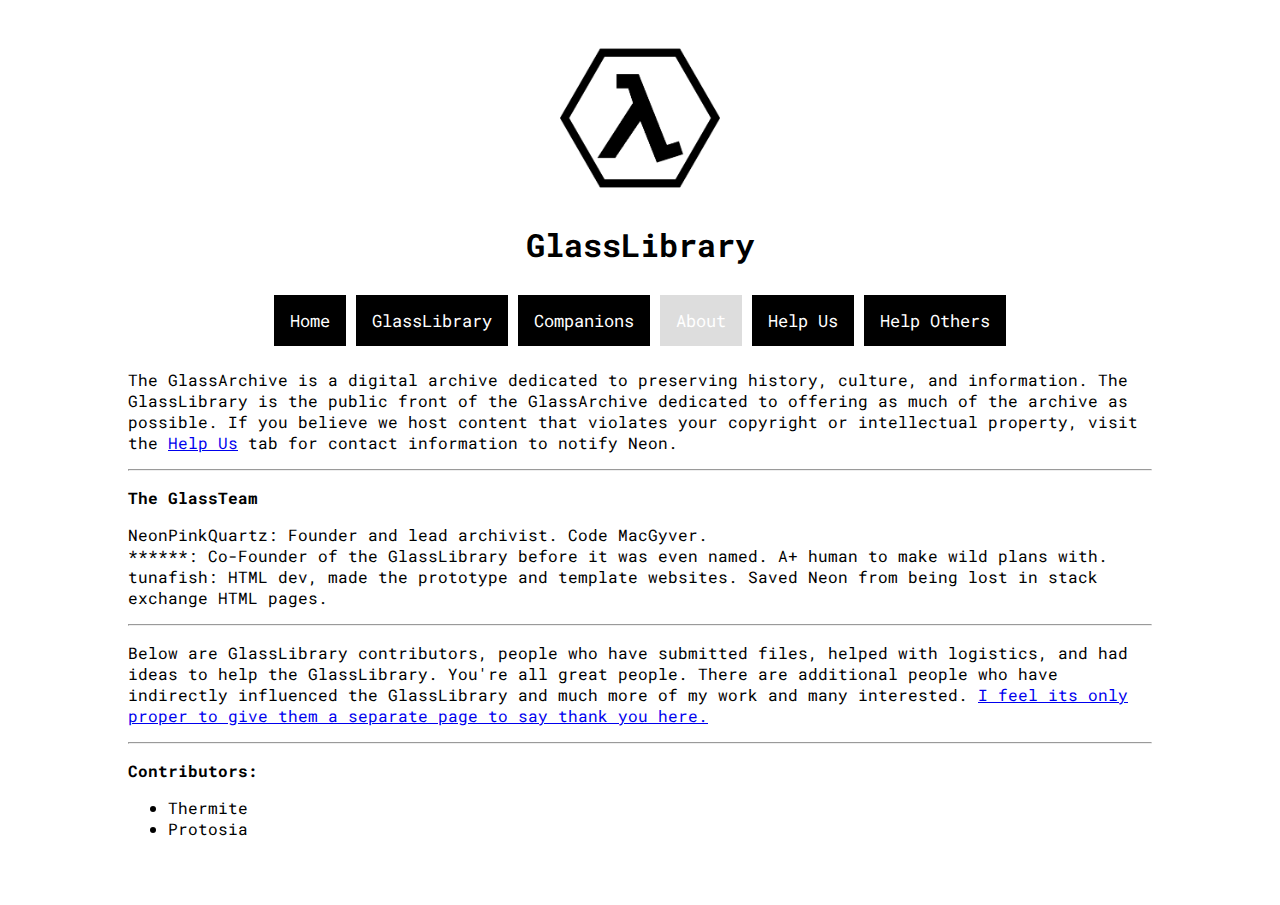
<file: about.html>
<!DOCTYPE html>

<html>

    <!--Icon-->
    <link rel="icon" href="Lambda.png" type="image/icon type">
    <!--Style Links-->
    <link rel="stylesheet" type="text/css" href="index.css">
    <link href="https://fonts.googleapis.com/css?family=Roboto+Mono&display=swap" rel="stylesheet">

<center>
<head>

    <title>GlassLibrary</title>

		<a href="index.html">
	    <img src="Lambda.png" width="160" height="160" href="index.html">
		</a>
    <h1>GlassLibrary</h1>
    <br>
    <!--Navbar-->
				<div class="topnav">
          <a href="index.html">Home</a>
					<a href="glasstorrent.html">GlassLibrary</a>
          <a href="companioncube.html">Companions</a>
          <a href="about.html" class="active">About</a>
					<a  href="support.html">Help Us</a>
					<a href="others.html">Help Others</a>

				</div>
</head>
</center>
<body>
  <div style=" margin: 0px auto;">
	<br>
  <p>The GlassArchive is a digital archive dedicated to preserving history, culture, and information. The GlassLibrary is the public front of the GlassArchive dedicated to offering as much of the archive as possible. If you believe we host content that violates your copyright or intellectual property, visit the <a  href="support.html">Help Us</a> tab for contact information to notify Neon.</p>
  <hr>
  <p><b>The GlassTeam</b></p>
  <P>NeonPinkQuartz: Founder and lead archivist. Code MacGyver.<br>
******: Co-Founder of the GlassLibrary before it was even named. A+ human to make wild plans with.<br>
tunafish: HTML dev, made the prototype and template websites. Saved Neon from being lost in stack exchange HTML pages.
  </p>
  <hr>
  <p>Below are GlassLibrary contributors, people who have submitted files, helped with logistics, and had ideas to help the GlassLibrary. You're all great people. There are additional people who have indirectly influenced the GlassLibrary and much more of my work and many interested. <a href="important.html">I feel its only proper to give them a separate page to say thank you here.</a>
  <hr>
  <div>
    <p><b>Contributors:</b></p>
    <ul>
        <li>Thermite</li>
        <li>Protosia</li>
    </ul>
  </div>
</div>
</font>
</body>


<html>
</file>
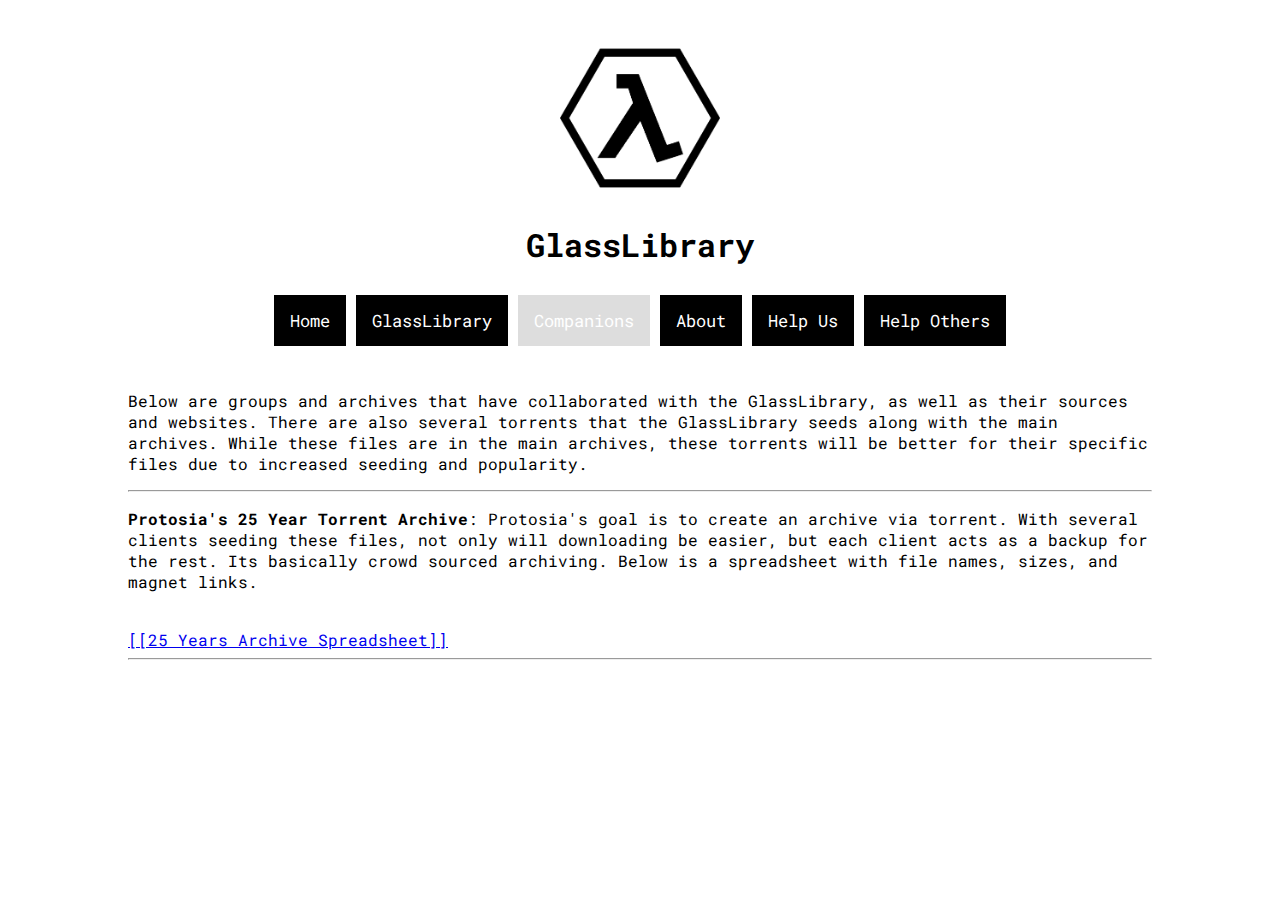
<file: companioncube.html>
<!DOCTYPE html>

<html>

    <!--Icon-->
    <link rel="icon" href="Lambda.png" type="image/icon type">
    <!--Style Links-->
    <link rel="stylesheet" type="text/css" href="timeline.css">
		<link rel="stylesheet" tpye="text/css" href="index.css">
    <link href="https://fonts.googleapis.com/css?family=Roboto+Mono&display=swap" rel="stylesheet">

<center>
<head>



    <title>GlassLibrary</title>

		<a href="index.html">
	    <img src="Lambda.png" width="160" height="160" href="index.html">
		</a>
    <h1>GlassLibrary</h1>
    <br>
    <!--Navbar-->
				<div class="topnav">
          <a href="index.html">Home</a>
					<a href="glasstorrent.html">GlassLibrary</a>
          <a href="companioncube.html" class="active">Companions</a>
          <a href="about.html">About</a>
					<a  href="support.html">Help Us</a>
					<a href="others.html">Help Others</a>
				</div>
<br>
<br>

				</center>
</head>

<body>
 <p>Below are groups and archives that have collaborated with the GlassLibrary, as well as their sources and websites. There are also several torrents that the GlassLibrary seeds along with the main archives. While these files are in the main archives, these torrents will be better for their specific files due to increased seeding and popularity.</p>
 <hr>
 <p><b>Protosia's 25 Year Torrent Archive</b>: Protosia's goal is to create an archive via torrent. With several clients seeding these files, not only will downloading be easier, but each client acts as a backup for the rest. Its basically crowd sourced archiving. Below is a spreadsheet with file names, sizes, and magnet links.</p>
 <br>
 <a href="companions/TRTs.xlsx" downlaod>[[25 Years Archive Spreadsheet]]</a>
 <hr>
</body>

<html>
</file>
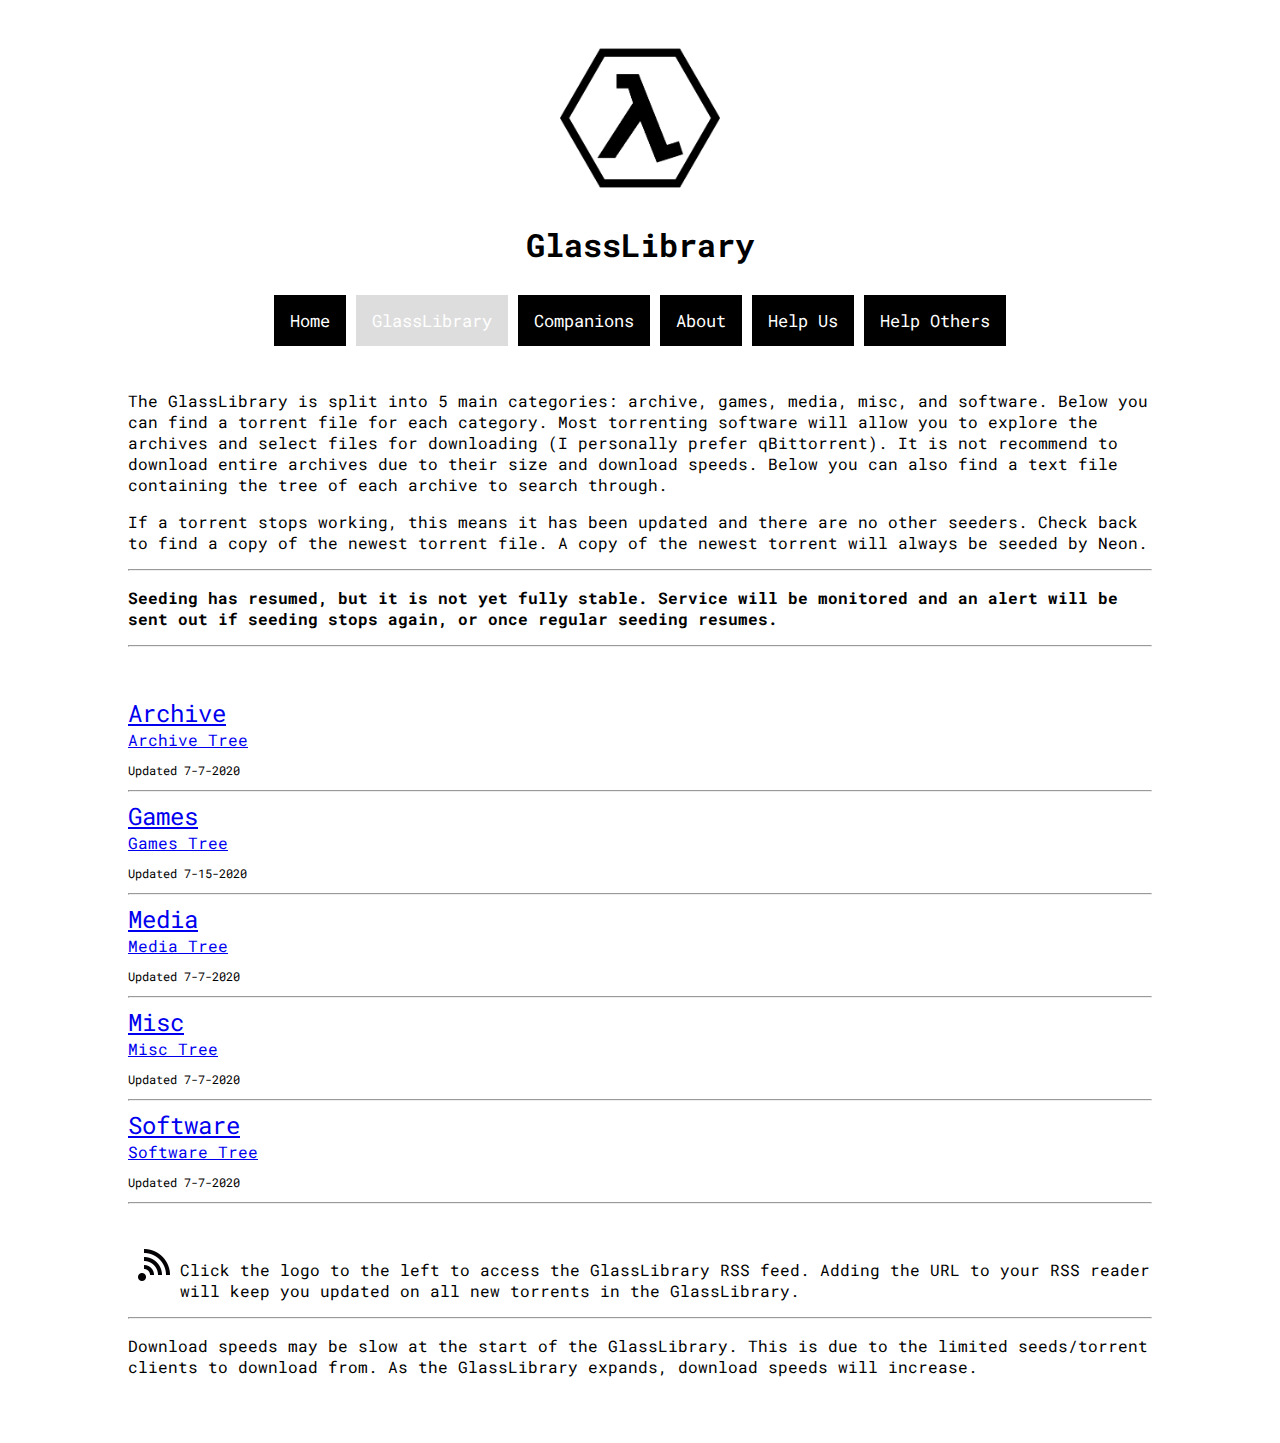
<file: glasstorrent.html>
<!DOCTYPE html>

<html>

    <!--Icon-->
    <link rel="icon" href="Lambda.png" type="image/icon type">
    <!--Style Links-->
    <link rel="stylesheet" type="text/css" href="index.css">
    <link href="https://fonts.googleapis.com/css?family=Roboto+Mono&display=swap" rel="stylesheet">

<center>
<head>

    <title>GlassLibrary</title>

		<a href="index.html">
	    <img src="Lambda.png" width="160" height="160" href="index.html">
		</a>
    <h1>GlassLibrary</h1>
    <br>
    <!--Navbar-->
				<div class="topnav">
          <a href="index.html">Home</a>
					<a href="glasstorrent.html" class="active">GlassLibrary</a>
          <a href="companioncube.html">Companions</a>
          <a href="about.html">About</a>
					<a  href="support.html">Help Us</a>
					<a href="others.html">Help Others</a>
				</div>

</head>
</center>

<body>
<br>
<br>
<p>The GlassLibrary is split into 5 main categories: archive, games, media, misc, and software. Below you can find a torrent file for each category. Most torrenting software will allow you to explore the archives and select files for downloading (I personally prefer qBittorrent). It is not recommend to download entire archives due to their size and download speeds. Below you can also find a text file containing the tree of each archive to search through.</p>
<p> If a torrent stops working, this means it has been updated and there are no other seeders. Check back to find a copy of the newest torrent file. A copy of the newest torrent will always be seeded by Neon.</p>
<hr>
<p><b>Seeding has resumed, but it is not yet fully stable. Service will be monitored and an alert will be sent out if seeding stops again, or once regular seeding resumes.</b></p>
<hr>
<br>
<br>
    <a style="font-size:24px" href="files/Archive.torrent" download>
      Archive
    </a>
    <a href="files/ArchiveTree.txt"><br>
      Archive Tree
    </a><p style="font-size:12px">Updated 7-7-2020</p>
<hr>
    <a style="font-size:24px" href="files/Games.torrent" download>
      Games
    </a>
    <a href="files/GamesTree.txt"><br>
      Games Tree
    </a><p style="font-size:12px">Updated 7-15-2020</p>
<hr>
    <a style="font-size:24px" href="files/Media.torrent" download>
      Media
    </a>
    <a href="files/MediaTree.txt"><br>
      Media Tree
    </a><p style="font-size:12px">Updated 7-7-2020</p>
<hr>
    <a style="font-size:24px" href="files/Misc.torrent" download>
      Misc
    </a>
    <a href="files/MiscTree.txt"><br>
      Misc Tree
    </a><p style="font-size:12px">Updated 7-7-2020</p>
<hr>
    <a style="font-size:24px" href="files/Software.torrent" download>
      Software
    </a>
    <a href="files/SoftwareTree.txt"><br>
      Software Tree
    </a><p style="font-size:12px">Updated 7-7-2020</p>
<hr>
<div>
  <br>
  <p style="float: left; padding: 0px 10px 0px 10px"><a href="rss.xml"><img src="rss.png" height="32px" width="32px"></a></p>
  <p style="padding: 10px 0px 0px 10px">Click the logo to the left to access the GlassLibrary RSS feed. Adding the URL to your RSS reader will keep you updated on all new torrents in the GlassLibrary.</p>
</div>
<hr style="clear: left;">
<p>Download speeds may be slow at the start of the GlassLibrary. This is due to the limited seeds/torrent clients to download from. As the GlassLibrary expands, download speeds will increase.</p>
</body>
</file>
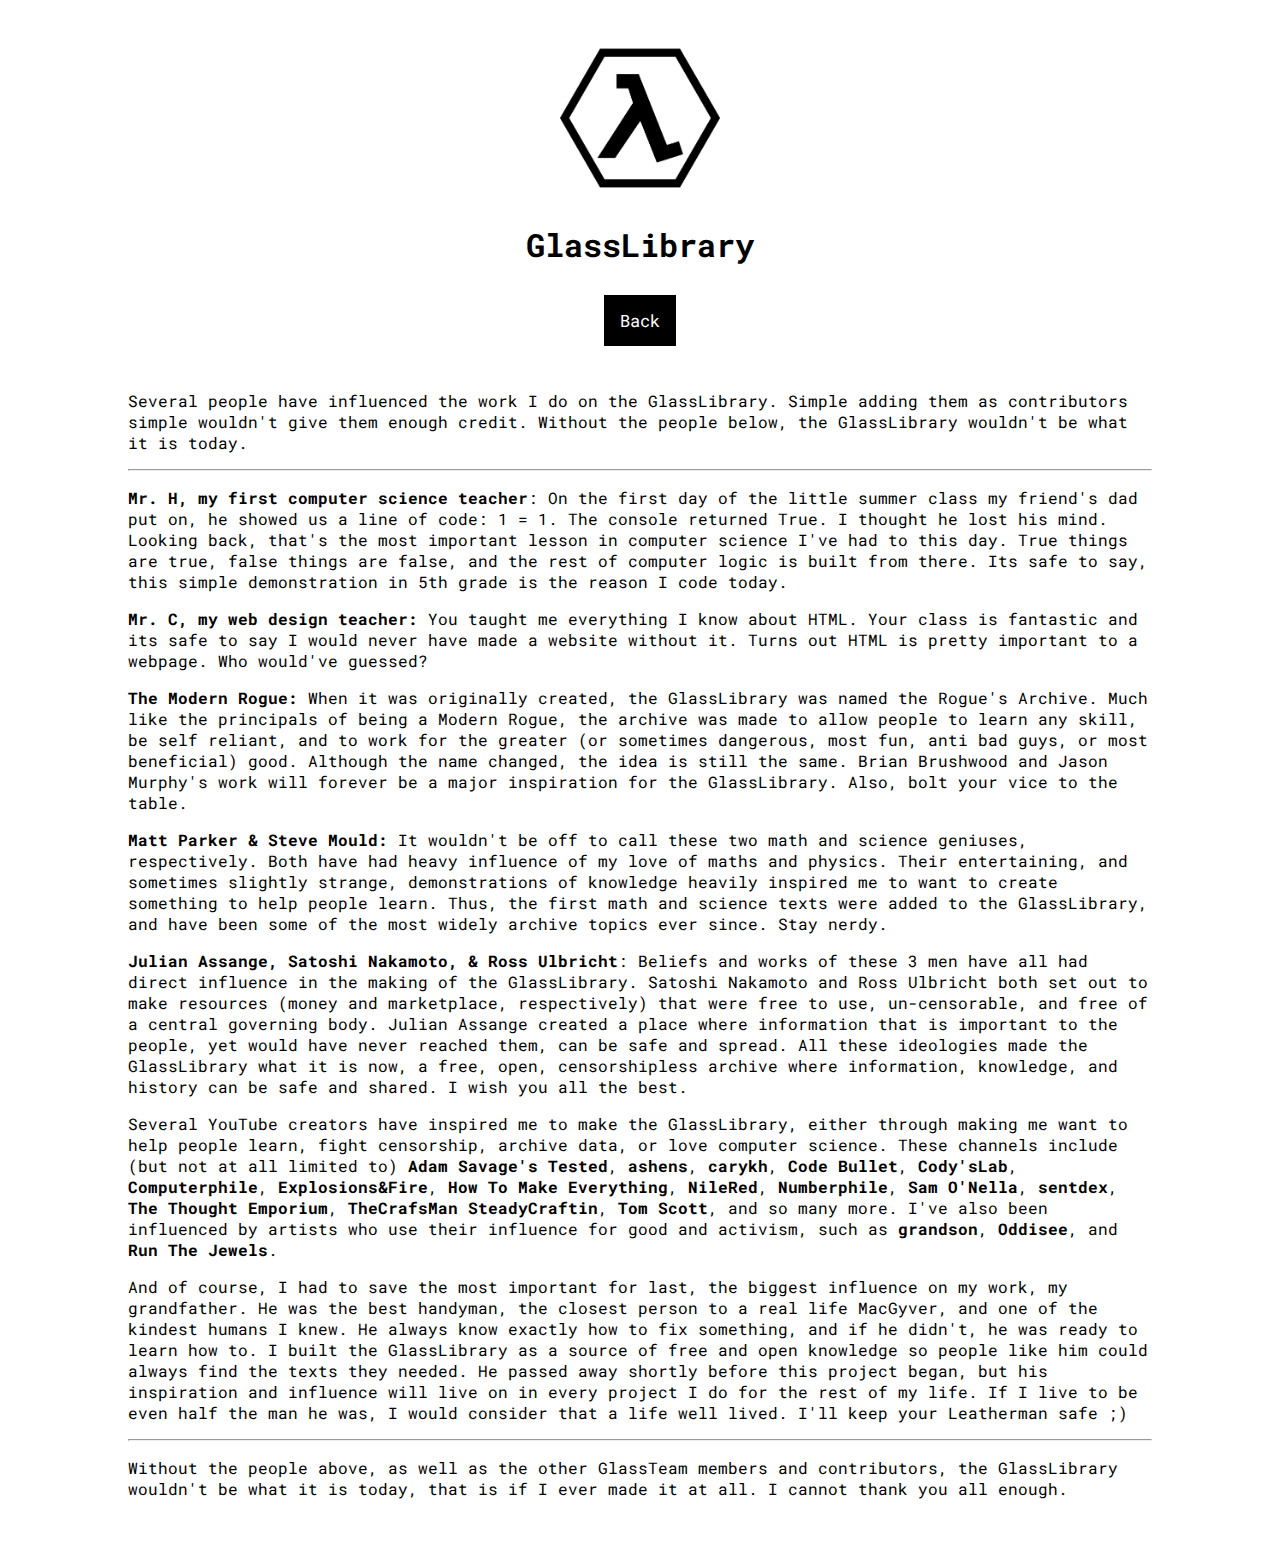
<file: important.html>
<!DOCTYPE html>

<html>

    <!--Icon-->
    <link rel="icon" href="Lambda.png" type="image/icon type">
    <!--Style Links-->
    <link rel="stylesheet" type="text/css" href="timeline.css">
		<link rel="stylesheet" tpye="text/css" href="index.css">
    <link href="https://fonts.googleapis.com/css?family=Roboto+Mono&display=swap" rel="stylesheet">

<center>
<head>



    <title>GlassLibrary</title>

		<a href="index.html">
	    <img src="Lambda.png" width="160" height="160" href="index.html">
		</a>
    <h1>GlassLibrary</h1>
    <br>
    <!--Navbar-->
				<div class="topnav">
          <a href="about.html">Back</a>
				</div>
<br>
<br>

				</center>
</head>

<body>
<p>Several people have influenced the work I do on the GlassLibrary. Simple adding them as contributors simple wouldn't give them enough credit. Without the people below, the GlassLibrary wouldn't be what it is today.</p>
<hr>
<p><b>Mr. H, my first computer science teacher</b>: On the first day of the little summer class my friend's dad put on, he showed us a line of code: 1 = 1. The console returned True. I thought he lost his mind. Looking back, that's the most important lesson in computer science I've had to this day. True things are true, false things are false, and the rest of computer logic is built from there. Its safe to say, this simple demonstration in 5th grade is the reason I code today.</p>
<p><b>Mr. C, my web design teacher:</b> You taught me everything I know about HTML. Your class is fantastic and its safe to say I would never have made a website without it. Turns out HTML is pretty important to a webpage. Who would've guessed?</p>
<p><b>The Modern Rogue:</b> When it was originally created, the GlassLibrary was named the Rogue's Archive. Much like the principals of being a Modern Rogue, the archive was made to allow people to learn any skill, be self reliant, and to work for the greater (or sometimes dangerous, most fun, anti bad guys, or most beneficial) good. Although the name changed, the idea is still the same. Brian Brushwood and Jason Murphy's work will forever be a major inspiration for the GlassLibrary. Also, bolt your vice to the table.</p>
<p><b>Matt Parker & Steve Mould:</b> It wouldn't be off to call these two math and science geniuses, respectively. Both have had heavy influence of my love of maths and physics. Their entertaining, and sometimes slightly strange, demonstrations of knowledge heavily inspired me to want to create something to help people learn. Thus, the first math and science texts were added to the GlassLibrary, and have been some of the most widely archive topics ever since. Stay nerdy.</p>
<p><b>Julian Assange, Satoshi Nakamoto, & Ross Ulbricht</b>: Beliefs and works of these 3 men have all had direct influence in the making of the GlassLibrary. Satoshi Nakamoto and Ross Ulbricht both set out to make resources (money and marketplace, respectively) that were free to use, un-censorable, and free of a central governing body. Julian Assange created a place where information that is important to the people, yet would have never reached them, can be safe and spread. All these ideologies made the GlassLibrary what it is now, a free, open, censorshipless archive where information, knowledge, and history can be safe and shared. I wish you all the best.</p>
<p>Several YouTube creators have inspired me to make the GlassLibrary, either through making me want to help people learn, fight censorship, archive data, or love computer science. These channels include (but not at all limited to) <b>Adam Savage's Tested</b>, <b>ashens</b>, <b>carykh</b>, <b>Code Bullet</b>, <b>Cody'sLab</b>, <b>Computerphile</b>, <b>Explosions&Fire</b>, <b>How To Make Everything</b>, <b>NileRed</b>, <b>Numberphile</b>, <b>Sam O'Nella</b>, <b>sentdex</b>, <b>The Thought Emporium</b>, <b>TheCrafsMan SteadyCraftin</b>, <b>Tom Scott</b>, and so many more. I've also been influenced by artists who use their influence for good and activism, such as <b>grandson</b>, <b>Oddisee</b>, and <b>Run The Jewels</b>.</p>
<p>And of course, I had to save the most important for last, the biggest influence on my work, my grandfather. He was the best handyman, the closest person to a real life MacGyver, and one of the kindest humans I knew. He always know exactly how to fix something, and if he didn't, he was ready to learn how to. I built the GlassLibrary as a source of free and open knowledge so people like him could always find the texts they needed. He passed away shortly before this project began, but his inspiration and influence will live on in every project I do for the rest of my life. If I live to be even half the man he was, I would consider that a life well lived. I'll keep your Leatherman safe ;)</p>
<hr>
<p>Without the people above, as well as the other GlassTeam members and contributors, the GlassLibrary wouldn't be what it is today, that is if I ever made it at all. I cannot thank you all enough.
</body>

<html>
</file>
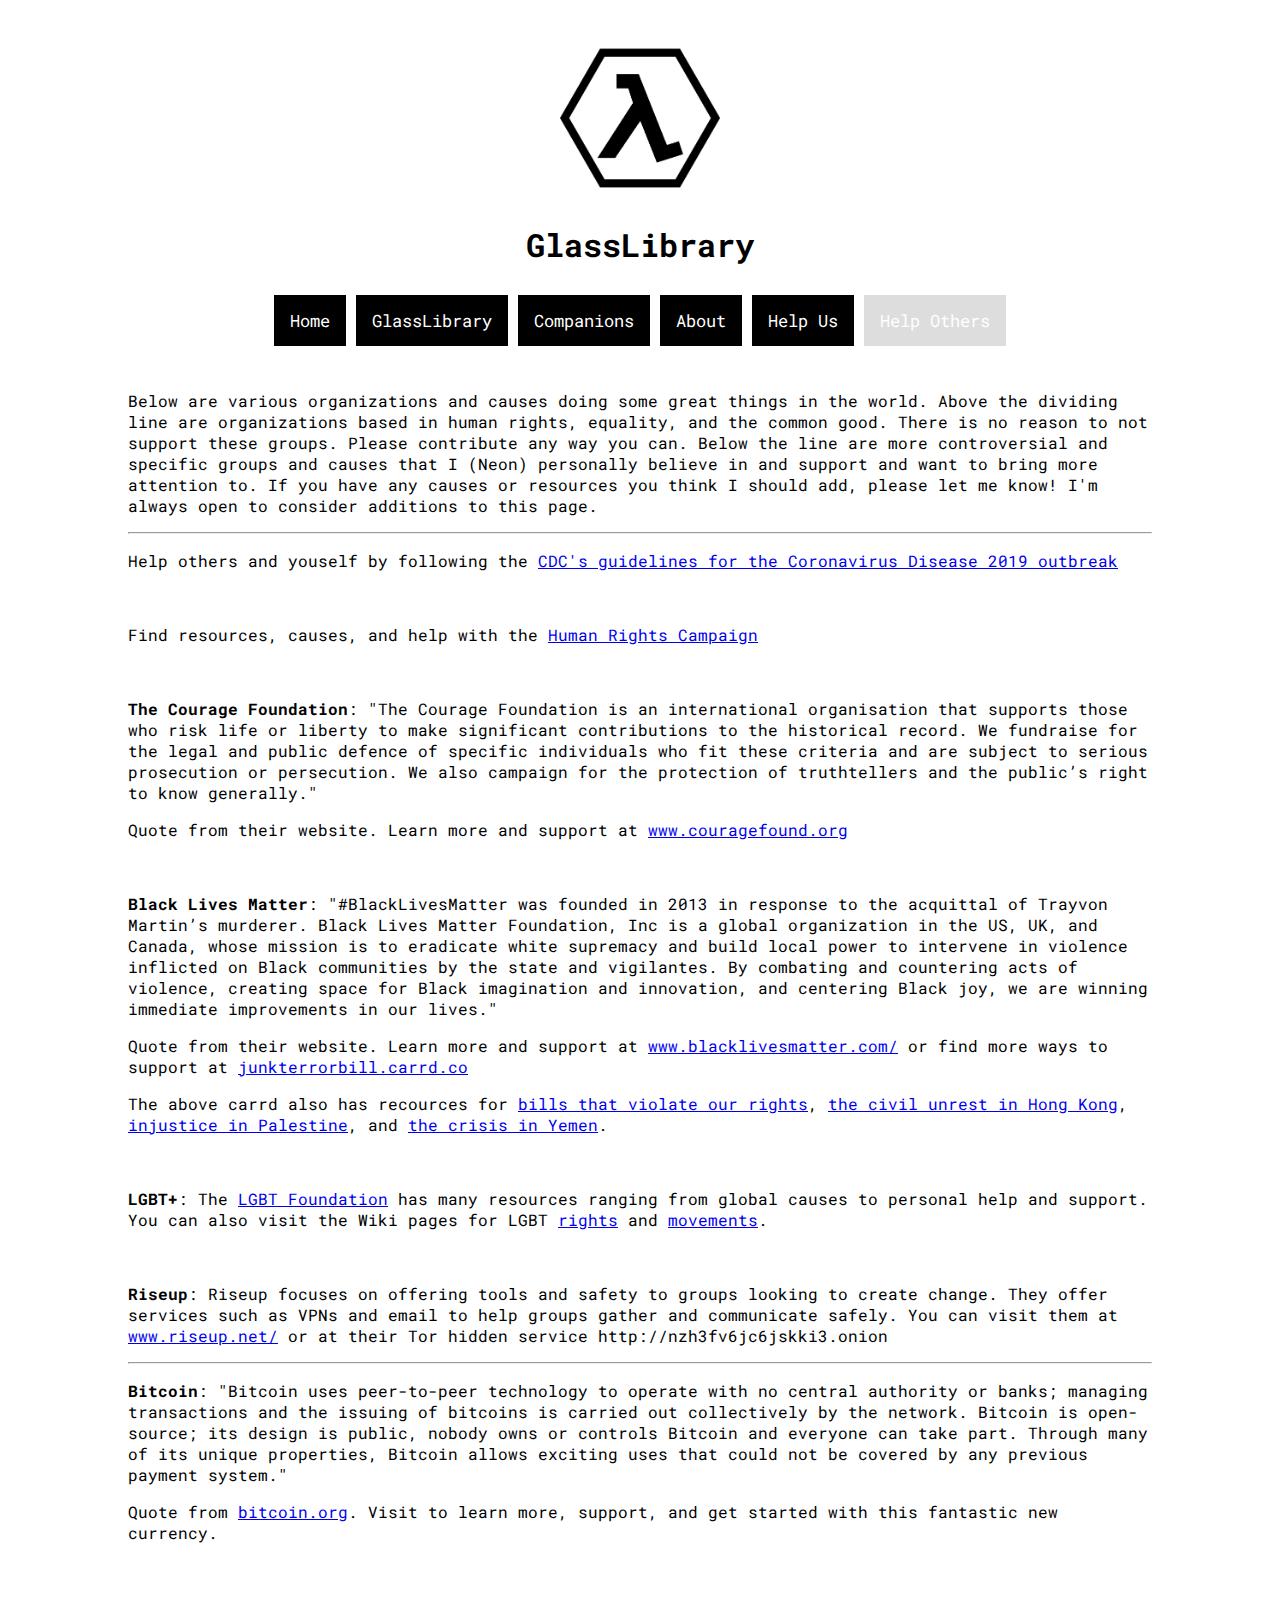
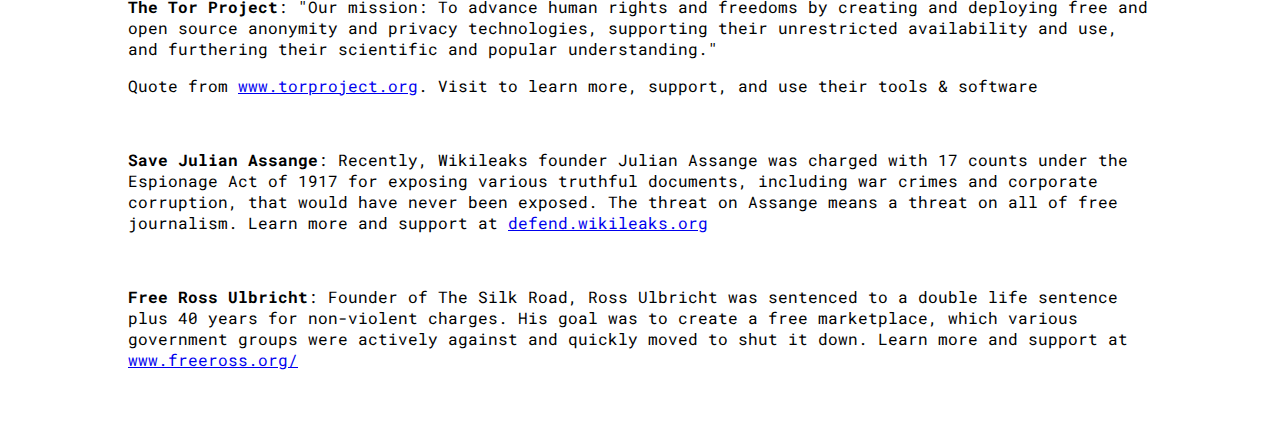
<file: others.html>
<!DOCTYPE html>

<html>

    <!--Icon-->
    <link rel="icon" href="Lambda.png" type="image/icon type">
    <!--Style Links-->
    <link rel="stylesheet" type="text/css" href="timeline.css">
		<link rel="stylesheet" tpye="text/css" href="index.css">
    <link href="https://fonts.googleapis.com/css?family=Roboto+Mono&display=swap" rel="stylesheet">

<center>
<head>



    <title>GlassLibrary</title>

		<a href="index.html">
	    <img src="Lambda.png" width="160" height="160" href="index.html">
		</a>
    <h1>GlassLibrary</h1>
    <br>
    <!--Navbar-->
				<div class="topnav">
          <a href="index.html">Home</a>
					<a href="glasstorrent.html">GlassLibrary</a>
          <a href="companioncube.html">Companions</a>
          <a href="about.html">About</a>
					<a  href="support.html">Help Us</a>
          <a href="others.html" class="active">Help Others</a>
				</div>
<br>
<br>

				</center>
</head>

<body>
<p>Below are various organizations and causes doing some great things in the world. Above the dividing line are organizations based in human rights, equality, and the common good. There is no reason to not support these groups. Please contribute any way you can. Below the line are more controversial and specific groups and causes that I (Neon) personally believe in and support and want to bring more attention to. If you have any causes or resources you think I should add, please let me know! I'm always open to consider additions to this page.</p>
<hr>
<p>Help others and youself by following the <a href="https://www.cdc.gov/coronavirus/2019-ncov/prevent-getting-sick/prevention.html">CDC's guidelines for the Coronavirus Disease 2019 outbreak</a></p>
<br>
<p>Find resources, causes, and help with the <a href="https://www.hrc.org/">Human Rights Campaign</a></p>
<br>
<p><b>The Courage Foundation</b>: "The Courage Foundation is an international organisation that supports those who risk life or liberty to make significant contributions to the historical record. We fundraise for the legal and public defence of specific individuals who fit these criteria and are subject to serious prosecution or persecution. We also campaign for the protection of truthtellers and the public’s right to know generally."</p>
<p>Quote from their website. Learn more and support at <a href="https://couragefound.org/">www.couragefound.org</a></p>
<br>
<p><b>Black Lives Matter</b>: "#BlackLivesMatter was founded in 2013 in response to the acquittal of Trayvon Martin’s murderer. Black Lives Matter Foundation, Inc is a global organization in the US, UK, and Canada, whose mission is to eradicate white supremacy and build local power to intervene in violence inflicted on Black communities by the state and vigilantes. By combating and countering acts of violence, creating space for Black imagination and innovation, and centering Black joy, we are winning immediate improvements in our lives."</p>
<p>Quote from their website. Learn more and support at <a href="https://blacklivesmatter.com/">www.blacklivesmatter.com/</a> or find more ways to support at <a href="https://junkterrorbill.carrd.co/">junkterrorbill.carrd.co</a></p>
<p>The above carrd also has recources for <a href="https://junkterrorbill.carrd.co/">bills that violate our rights</a>, <a href="https://standwithhongkong.carrd.co/">the civil unrest in Hong Kong</a>, <a href="https://helppalestine.carrd.co/">injustice in Palestine</a>, and <a href="https://yemencrisis.carrd.co/">the crisis in Yemen</a>.</p>
<br>
<p><b>LGBT+</b>: The <a href="https://lgbt.foundation/">LGBT Foundation</a> has many resources ranging from global causes to personal help and support. You can also visit the Wiki pages for LGBT <a href="https://en.wikipedia.org/wiki/LGBT_rights_by_country_or_territory">rights</a> and <a href="https://en.wikipedia.org/wiki/LGBT_social_movements">movements</a>.</p>
<br>
<p><b>Riseup</b>: Riseup focuses on offering tools and safety to groups looking to create change. They offer services such as VPNs and email to help groups gather and communicate safely. You can visit them at <a href="https://riseup.net/">www.riseup.net/</a> or at their Tor hidden service http://nzh3fv6jc6jskki3.onion</p>
<hr>
<p><b>Bitcoin</b>: "Bitcoin uses peer-to-peer technology to operate with no central authority or banks; managing transactions and the issuing of bitcoins is carried out collectively by the network. Bitcoin is open-source; its design is public, nobody owns or controls Bitcoin and everyone can take part. Through many of its unique properties, Bitcoin allows exciting uses that could not be covered by any previous payment system."</p>
<p>Quote from <a href="https://bitcoin.org/">bitcoin.org</a>. Visit to learn more, support, and get started with this fantastic new currency.</p>
<br>
<p><b>The Tor Project</b>: "Our mission: To advance human rights and freedoms by creating and deploying free and open source anonymity and privacy technologies, supporting their unrestricted availability and use, and furthering their scientific and popular understanding."</p>
<p>Quote from <a href="https://www.torproject.org/">www.torproject.org</a>. Visit to learn more, support, and use their tools & software</p>
<br>
<p><b>Save Julian Assange</b>: Recently, Wikileaks founder Julian Assange was charged with 17 counts under the Espionage Act of 1917 for exposing various truthful documents, including war crimes and corporate corruption, that would have never been exposed. The threat on Assange means a threat on all of free journalism. Learn more and support at <a href="https://defend.wikileaks.org/">defend.wikileaks.org</a></p>
<br>
<p><b>Free Ross Ulbricht</b>: Founder of The Silk Road, Ross Ulbricht was sentenced to a double life sentence plus 40 years for non-violent charges. His goal was to create a free marketplace, which various government groups were actively against and quickly moved to shut it down. Learn more and support at <a href="https://freeross.org/">www.freeross.org/</a></p>
</body>
<html>
</file>
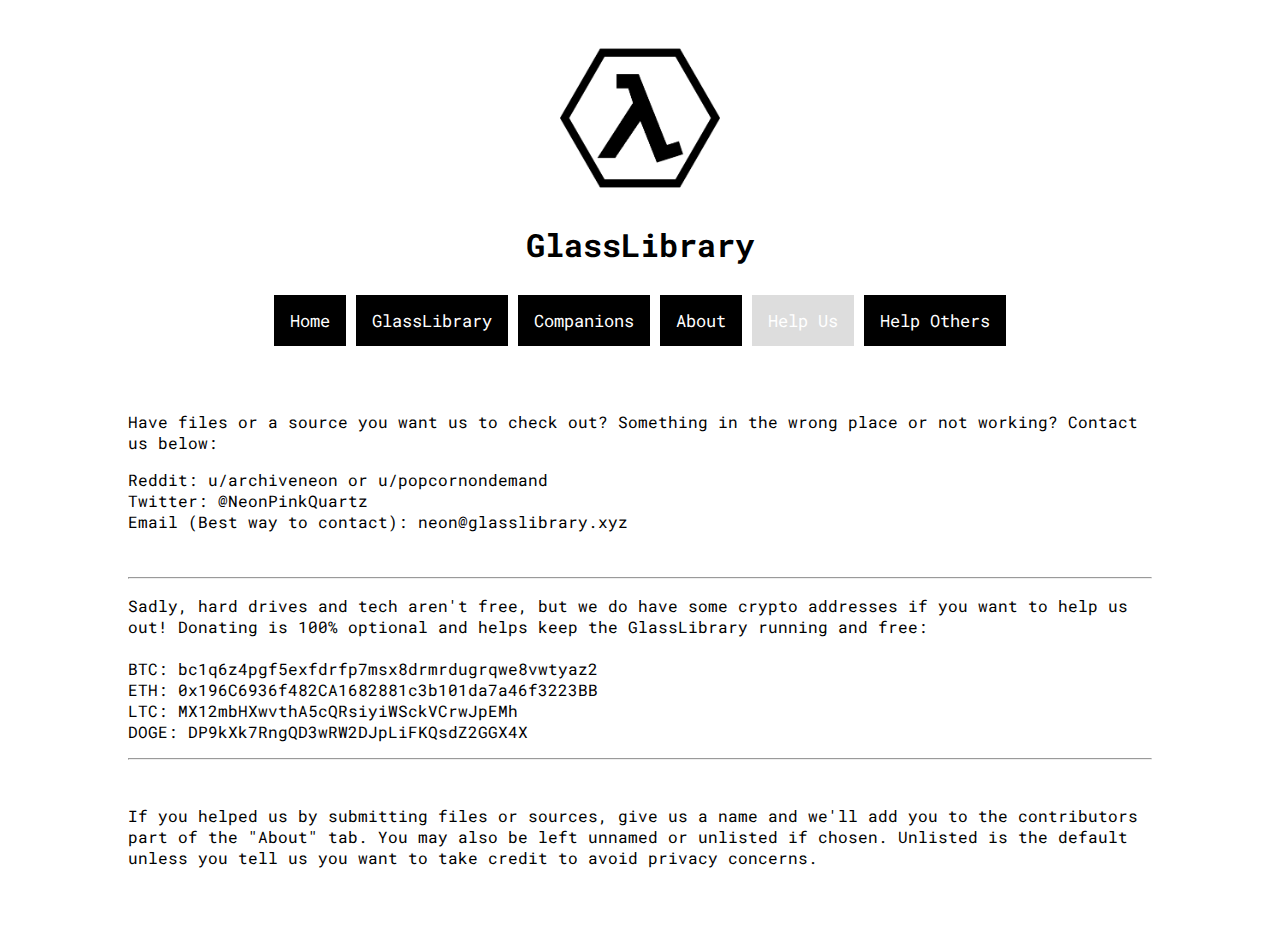
<file: support.html>
<!DOCTYPE html>

<html>

    <!--Icon-->
    <link rel="icon" href="Lambda.png" type="image/icon type">
    <!--Style Links-->
    <link rel="stylesheet" type="text/css" href="timeline.css">
		<link rel="stylesheet" tpye="text/css" href="index.css">
    <link href="https://fonts.googleapis.com/css?family=Roboto+Mono&display=swap" rel="stylesheet">

<center>
<head>



    <title>GlassLibrary</title>

		<a href="index.html">
	    <img src="Lambda.png" width="160" height="160" href="index.html">
		</a>
    <h1>GlassLibrary</h1>
    <br>
    <!--Navbar-->
				<div class="topnav">
          <a href="index.html">Home</a>
					<a href="glasstorrent.html">GlassLibrary</a>
          <a href="companioncube.html">Companions</a>
          <a href="about.html">About</a>
					<a  href="support.html" class="active">Help Us</a>
					<a href="others.html">Help Others</a>
				</div>
<br>
<br>

				</center>
</head>

<body>
  <div style=" margin: 0px auto;">
	<br>
	<p>Have files or a source you want us to check out? Something in the wrong place or not working? Contact us below:</p>
  <p> Reddit: u/archiveneon or u/popcornondemand <br>
  Twitter: @NeonPinkQuartz <br>
  Email (Best way to contact): neon@glasslibrary.xyz<br>
  </p>
	<br>
	<hr>
	<p>Sadly, hard drives and tech aren't free, but we do have some crypto addresses if you want to help us out! Donating is 100% optional and helps keep the GlassLibrary running and free:
	<br>
	<br>
BTC: bc1q6z4pgf5exfdrfp7msx8drmrdugrqwe8vwtyaz2
	<br>
ETH: 0x196C6936f482CA1682881c3b101da7a46f3223BB
	<br>
LTC: MX12mbHXwvthA5cQRsiyiWSckVCrwJpEMh
<br>
DOGE: DP9kXk7RngQD3wRW2DJpLiFKQsdZ2GGX4X
<br>
<hr>
<br>
<p>If you helped us by submitting files or sources, give us a name and we'll add you to the contributors part of the "About" tab. You may also be left unnamed or unlisted if chosen. Unlisted is the default unless you tell us you want to take credit to avoid privacy concerns.</p>
	</p>
  </div>
</font>
</body>

<html>
</file>
<file: index.css>
html {
	font-family: 'Roboto Mono', monospace;
	padding-top: 30px;
	padding-right: 120px;
	padding-bottom: 50px;
	padding-left: 120px;
}
.titlez {
	margin-top: 100px;
	margin-left: 500px;
	align: right;
	position: relative;
	font-size: 56px;
	margin-bottom: 10px;
}

.subtitlez {
	margin-top: 0px;
	margin-left: 500px;
}

.logo {
	position: relative;
}
/* Menu */
a.nav-link:link
{
	 color: #FFFFFF;
	 text-decoration: none;
}
a.nav-link:visited
{
	 color: #FFFFFF;
	 text-decoration: none;
}
a.nav-link:hover
{
	 color:#FFFFFF;
	 text-decoration: none;
}
a.nav-link:active
{
	 color: #FFFFFF;
	 text-decoration: none;
}
.topnav a {
		float: center;
		background-color:	#000000;
		text-align: center;
		padding: 14px 16px;
		text-decoration: none;
		font-size: 17px;
		color: white;
}
.topnav a:hover {
		background-color: #ff9ea7;
		color: white;
}
.topnav a.active {
		background-color: #ddd;
		color: white;
}
.dropdown {
	float: left;
}
.dropdown .dropbtn {
	font-size: 17px;
	color: white;
	background-color: inherit;
	font-family: inherit;
}
.navbar a:hover, .dropdown:hover .dropbtn {
	background-color: #ff9ea7;
}
.dropdown-content {
	display: none;
	position: absolute;
	background-color: #FFFFFF;
	min-width: 160px;
	box-shadow: 0px 8px 16px 0px rgba(0,0,0,0.2);
	z-index: 1;
}
.dropdown-content a {
	float: none;
	color: white;
	padding: 12px 16px;
	text-decoration: none;
	display: block;
	text-align: left;
}
.dropdown-content a:hover {
	background-color: #ddd;
}
.dropdown:hover .dropdown-content {
	display: block;
}

.iframe-container {
  overflow: hidden;
  padding-top: 56.25%;
  position: relative;
}
 
.iframe-container iframe {
   border: 0;
   height: 100%;
   left: 0;
   position: absolute;
   top: 0;
   width: 100%;
}
 
/* 4x3 Aspect Ratio */
.iframe-container-4x3 {
  padding-top: 75%;
}
</file>
<file: timeline.css>
* {
  box-sizing: border-box;
}



/* The actual timeline (the vertical ruler) */
.timeline {
  position: relative;
  max-width: 1200px;
  margin: 0 auto;
}

/* The actual timeline (the vertical ruler) */
.timeline::after {
  content: '';
  position: absolute;
  width: 6px;
  background-color: black;
  top: 0;
  bottom: 0;
  left: 50%;
  margin-left: -3px;
}

/* Container around content */
.container {
  padding: 10px 40px;
  position: relative;
  background-color: inherit;
  width: 50%;
}

/* The circles on the timeline */
.container::after {
  content: '';
  position: absolute;
  width: 25px;
  height: 25px;
  right: -17px;
  background-color: white;
  border: 4px solid #ff9ea7;
  top: 15px;
  border-radius: 50%;
  z-index: 1;
}

/* Place the container to the left */
.left {
  left: 0;
}

/* Place the container to the right */
.right {
  left: 50%;
}

/* Add arrows to the left container (pointing right) */
.left::before {
  content: " ";
  height: 0;
  position: absolute;
  top: 22px;
  width: 0;
  z-index: 1;
  right: 30px;
  border: medium solid white;
  border-width: 10px 0 10px 10px;
  border-color: transparent transparent transparent white;
}

/* Add arrows to the right container (pointing left) */
.right::before {
  content: " ";
  height: 0;
  position: absolute;
  top: 22px;
  width: 0;
  z-index: 1;
  left: 30px;
  border: medium solid white;
  border-width: 10px 10px 10px 0;
  border-color: transparent white transparent transparent;
}

/* Fix the circle for containers on the right side */
.right::after {
  left: -16px;
}

/* The actual content */
.content {
  padding: 20px 30px;
  background-color: white;
  position: relative;
  border-radius: 6px;
}

/* Media queries - Responsive timeline on screens less than 600px wide */
@media screen and (max-width: 600px) {
/* Place the timelime to the left */
  .timeline::after {
    left: 31px;
  }

/* Full-width containers */
  .container {
    width: 100%;
    padding-left: 70px;
    padding-right: 25px;
  }

/* Make sure that all arrows are pointing leftwards */
  .container::before {
    left: 60px;
    border: medium solid white;
    border-width: 10px 10px 10px 0;
    border-color: transparent white transparent transparent;
  }

/* Make sure all circles are at the same spot */
  .left::after, .right::after {
    left: 15px;
  }

/* Make all right containers behave like the left ones */
  .right {
    left: 0%;
  }
}
</file>
